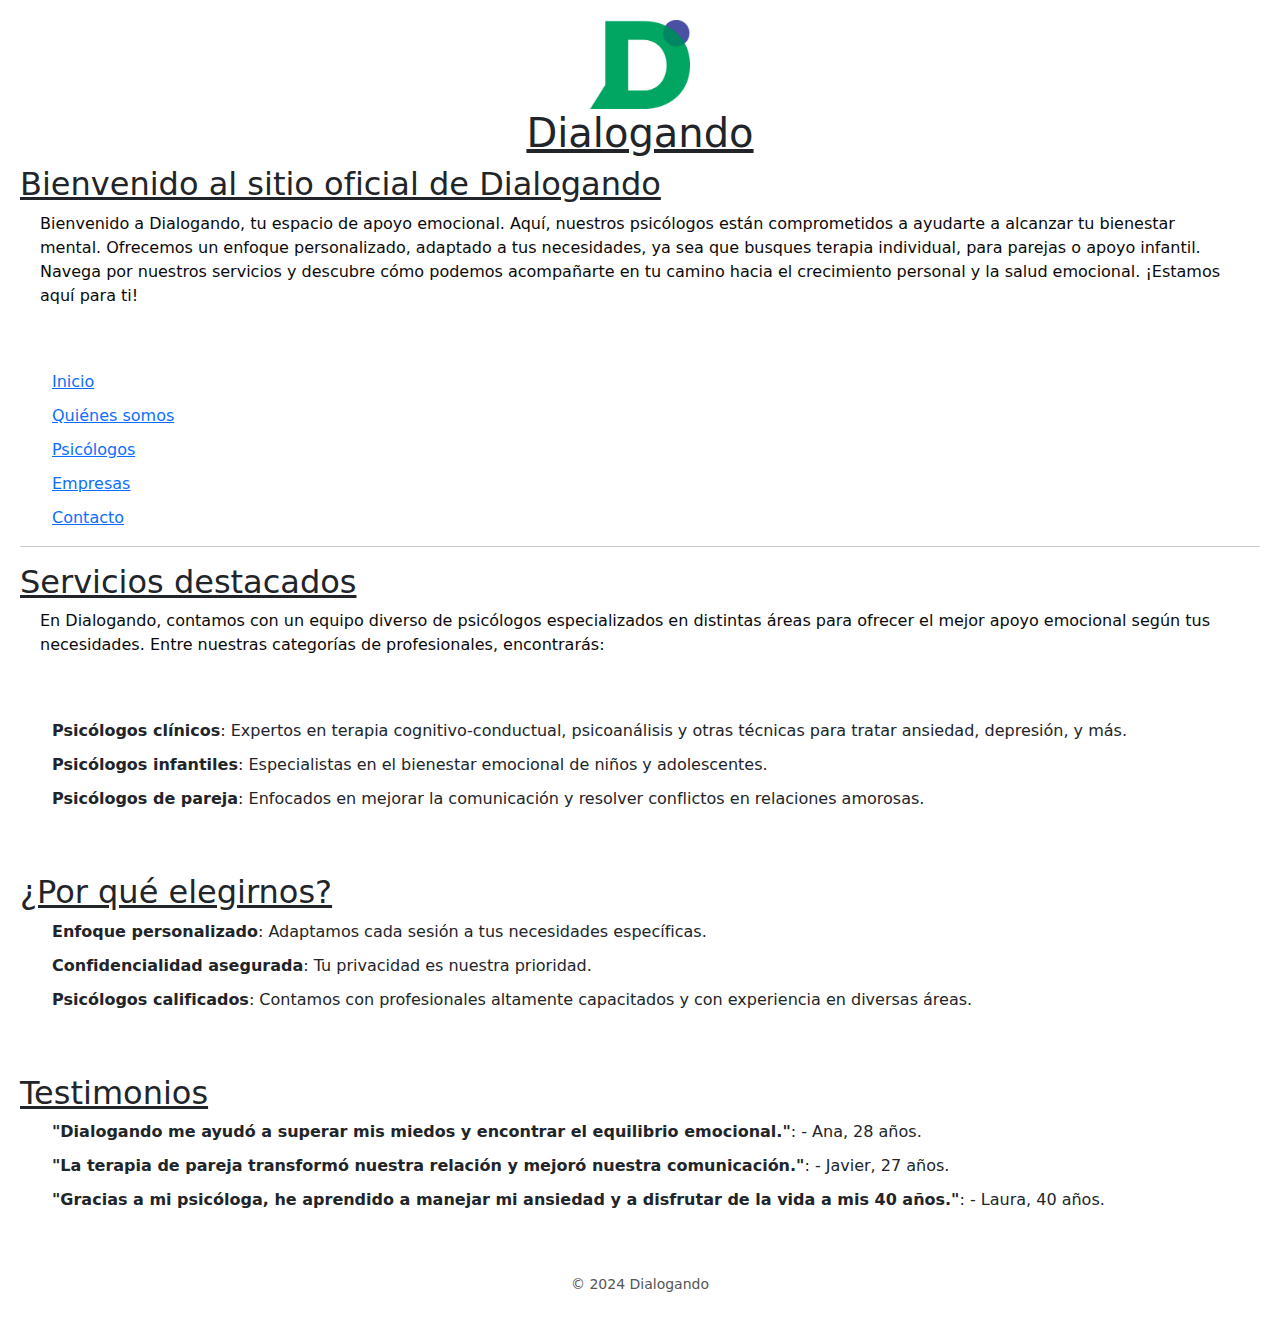
<file: erialbaa/index.html>
<!DOCTYPE html>
<html lang="es">
<head>
    <meta charset="UTF-8">
    <meta name="viewport" content="width=device-width, initial-scale=1.0">
    <title>Dialogando</title>
    <link rel="stylesheet" href="./style/style.css"> 
    <link href="https://cdn.jsdelivr.net/npm/bootstrap@5.3.3/dist/css/bootstrap.min.css" rel="stylesheet" integrity="sha384-QWTKZyjpPEjISv5WaRU9OFeRpok6YctnYmDr5pNlyT2bRjXh0JMhjY6hW+ALEwIH" crossorigin="anonymous">    <script src="https://cdn.jsdelivr.net/npm/bootstrap@5.3.3/dist/js/bootstrap.bundle.min.js" integrity="sha384-YvpcrYf0tY3lHB60NNkmXc5s9fDVZLESaAA55NDzOxhy9GkcIdslK1eN7N6jIeHz" crossorigin="anonymous"></script>
</head>
<body>

    <header>
        <img src="./imagenes/logo.webp" alt="baner_bienvenidos" width="100" class="center-image">
        <h1 class="center-title"><u>Dialogando</u></h1>
    </header>

    <main> 
        <section id="Inicio">
            <h2><u>Bienvenido al sitio oficial de Dialogando</u></h2>
            <p>Bienvenido a Dialogando, tu espacio de apoyo emocional. Aquí, nuestros psicólogos están comprometidos a ayudarte a alcanzar tu bienestar mental. Ofrecemos un enfoque personalizado, adaptado a tus necesidades, ya sea que busques terapia individual, para parejas o apoyo infantil. Navega por nuestros servicios y descubre cómo podemos acompañarte en tu camino hacia el crecimiento personal y la salud emocional. ¡Estamos aquí para ti!</p>
        </section>

        <nav>
            <ul>
                <li><a href="index.html">Inicio</a></li>
                <li><a href="Quienes_somos.html">Quiénes somos</a></li>
                <li><a href="Psicologos.html">Psicólogos</a></li>
                <li><a href="empresas.html">Empresas</a></li>
                <li><a href="Contacto.html">Contacto</a></li>
            </ul>
        </nav>

        <hr>

        <section id="Quienes_somos">
            <h2><u>Servicios destacados</u></h2>
            <p>En Dialogando, contamos con un equipo diverso de psicólogos especializados en distintas áreas para ofrecer el mejor apoyo emocional según tus necesidades. Entre nuestras categorías de profesionales, encontrarás:</p>
        </section>

        <section id="Servicios">
            <ul>
                <li><strong>Psicólogos clínicos</strong>: Expertos en terapia cognitivo-conductual, psicoanálisis y otras técnicas para tratar ansiedad, depresión, y más.</li>
                <li><strong>Psicólogos infantiles</strong>: Especialistas en el bienestar emocional de niños y adolescentes.</li>
                <li><strong>Psicólogos de pareja</strong>: Enfocados en mejorar la comunicación y resolver conflictos en relaciones amorosas.</li>
            </ul>
        </section>

        <section id="¿Por qué elegirnos?">
            <h2><u>¿Por qué elegirnos?</u></h2>
            <ul>
                <li><strong>Enfoque personalizado</strong>: Adaptamos cada sesión a tus necesidades específicas.</li>
                <li><strong>Confidencialidad asegurada</strong>: Tu privacidad es nuestra prioridad.</li>
                <li><strong>Psicólogos calificados</strong>: Contamos con profesionales altamente capacitados y con experiencia en diversas áreas.</li>
            </ul>
        </section>

        <section id="Testimonios">
            <h2><u>Testimonios</u></h2>
            <ul>
                <li><strong>"Dialogando me ayudó a superar mis miedos y encontrar el equilibrio emocional."</strong>: - Ana, 28 años.</li>
                <li><strong>"La terapia de pareja transformó nuestra relación y mejoró nuestra comunicación."</strong>: - Javier, 27 años.</li>
                <li><strong>"Gracias a mi psicóloga, he aprendido a manejar mi ansiedad y a disfrutar de la vida a mis 40 años."</strong>: - Laura, 40 años.</li>
            </ul>
        </section>
       
    </main>

    <footer>
        <p>© 2024 Dialogando</p>
    </footer>

</body>
</html>
</file>
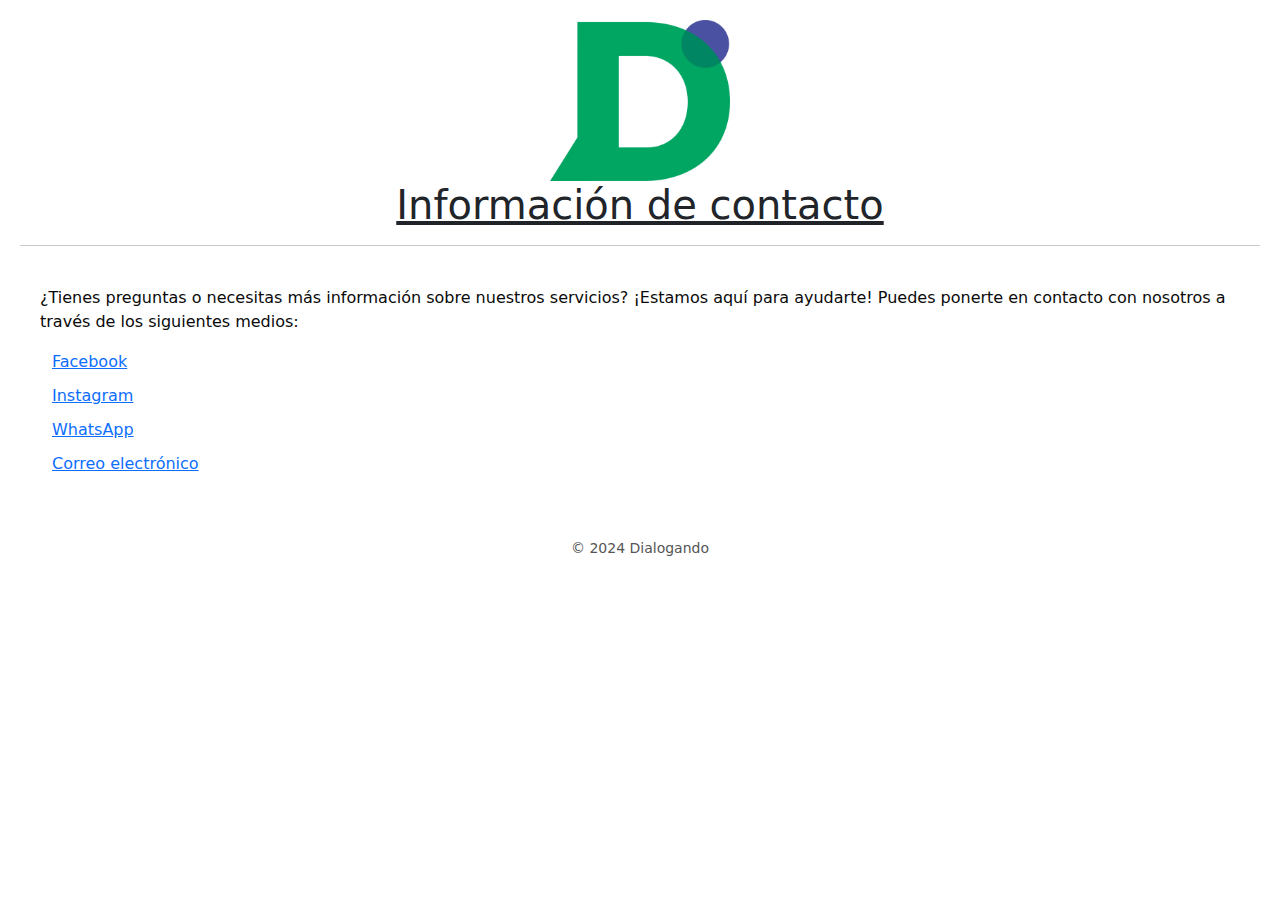
<file: erialbaa/Contacto.html>
<!DOCTYPE html>
<html lang="es">
<head>
    <meta charset="UTF-8">
    <meta name="viewport" content="width=device-width, initial-scale=1.0">
    <title>Dialogando</title>
    <link rel="stylesheet" href="./style/style.css">
    <link href="https://cdn.jsdelivr.net/npm/bootstrap@5.3.3/dist/css/bootstrap.min.css" rel="stylesheet" integrity="sha384-QWTKZyjpPEjISv5WaRU9OFeRpok6YctnYmDr5pNlyT2bRjXh0JMhjY6hW+ALEwIH" crossorigin="anonymous">    <script src="https://cdn.jsdelivr.net/npm/bootstrap@5.3.3/dist/js/bootstrap.bundle.min.js" integrity="sha384-YvpcrYf0tY3lHB60NNkmXc5s9fDVZLESaAA55NDzOxhy9GkcIdslK1eN7N6jIeHz" crossorigin="anonymous"></script>
</head>

<body>
    <main>
        <img src="./imagenes/logo.webp" alt="Logo de Dialogando" width="180" class="center-image">
        <h1 class="center-title"><u>Información de contacto</u></h1>
    </main>

    
    <header>
        <hr> 
        <br> 
        <section id="Información de contacto">
            <p>¿Tienes preguntas o necesitas más información sobre nuestros servicios? ¡Estamos aquí para ayudarte! Puedes
                ponerte en contacto con nosotros a través de los siguientes medios:
            </p>
            <ul>
                <li><a href="https://www.facebook.com/GrupoDialogando">Facebook</a></li>
                <li><a href="https://www.instagram.com/dialogando.me/%20/">Instagram</a></li>
                <li><a href="https://api.whatsapp.com/send?phone=19498617415">WhatsApp</a></li>
                <li><a href="mailto:info@dialogando.me">Correo electrónico</a></li>
            </ul>
        </section>
    </header>

    <footer>
        <p>© 2024 Dialogando</p>
    </footer>
</body>
</html>
</file>
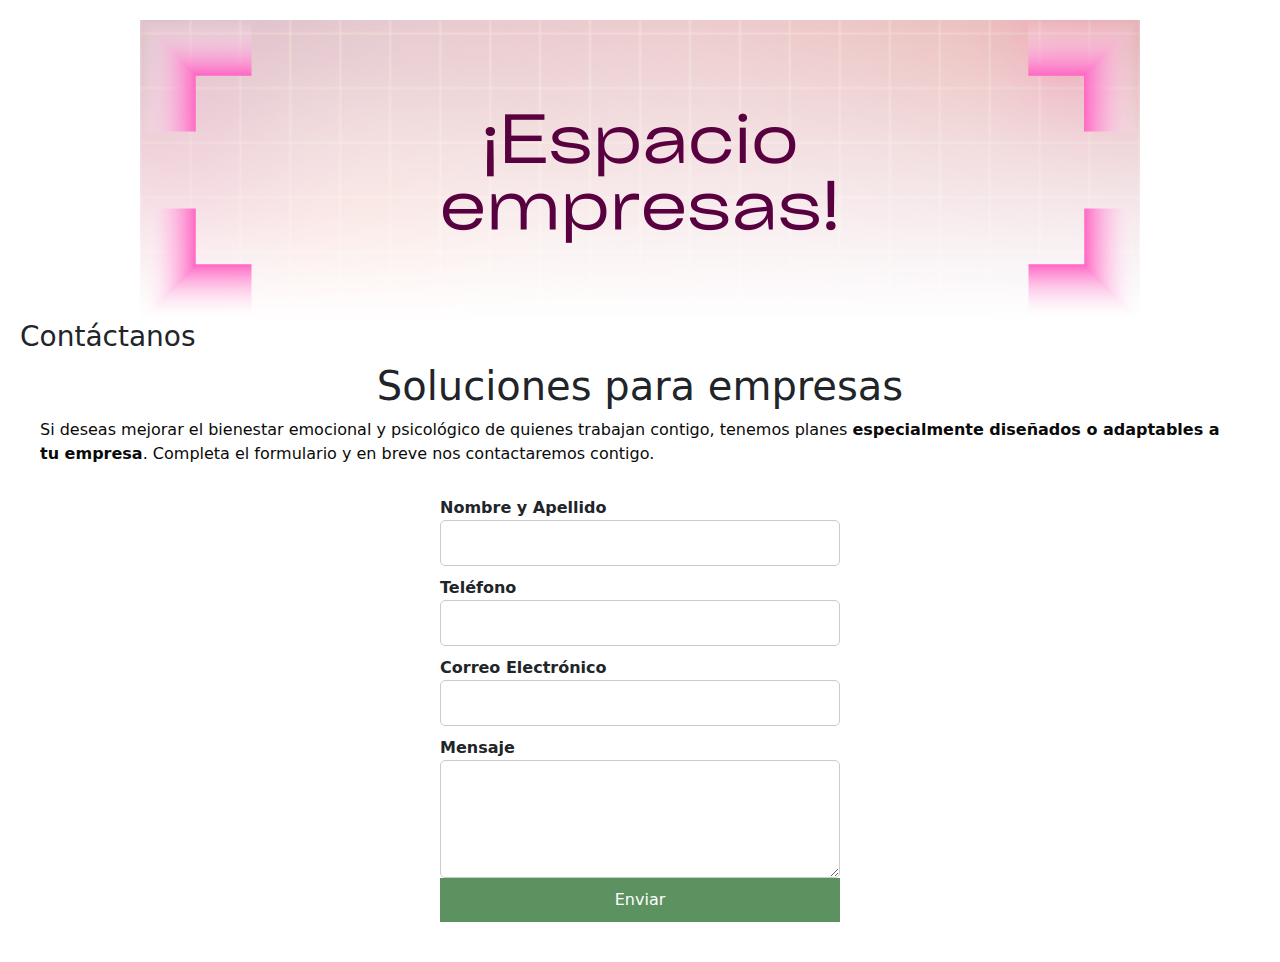
<file: erialbaa/empresas.html>
<!DOCTYPE html>
<html lang="es">
<head>
    <meta charset="UTF-8">
    <meta name="viewport" content="width=device-width, initial-scale=1.0">
    <title>Soluciones para Empresas</title>
    <link rel="stylesheet" href="./style/style.css">
    <link href="https://cdn.jsdelivr.net/npm/bootstrap@5.3.3/dist/css/bootstrap.min.css" rel="stylesheet" integrity="sha384-QWTKZyjpPEjISv5WaRU9OFeRpok6YctnYmDr5pNlyT2bRjXh0JMhjY6hW+ALEwIH" crossorigin="anonymous">    <script src="https://cdn.jsdelivr.net/npm/bootstrap@5.3.3/dist/js/bootstrap.bundle.min.js" integrity="sha384-YvpcrYf0tY3lHB60NNkmXc5s9fDVZLESaAA55NDzOxhy9GkcIdslK1eN7N6jIeHz" crossorigin="anonymous"></script>
</head>

<body>
    <main>
        <img src="./imagenes/empresas.png" alt="Banner empresas" width="1000" class="center-image">
    </main>

    <h3>Contáctanos</h3>
    <h1>Soluciones para empresas</h1>
    <p>Si deseas mejorar el bienestar emocional y psicológico de quienes trabajan contigo, tenemos planes <strong>especialmente diseñados o adaptables a tu empresa</strong>. Completa el formulario y en breve nos contactaremos contigo.</p>

    <form action="/submit" method="post">
        <label for="nombre">Nombre y Apellido</label>
        <input type="text" id="nombre" name="nombre" required>

        <label for="telefono">Teléfono</label>
        <input type="tel" id="telefono" name="telefono" required>

        <label for="email">Correo Electrónico</label>
        <input type="email" id="email" name="email" required>

        <label for="mensaje">Mensaje</label>
        <textarea id="mensaje" name="mensaje" rows="4" required></textarea>

        <button type="submit">Enviar</button>
    </form>
</body>
</html>
</file>
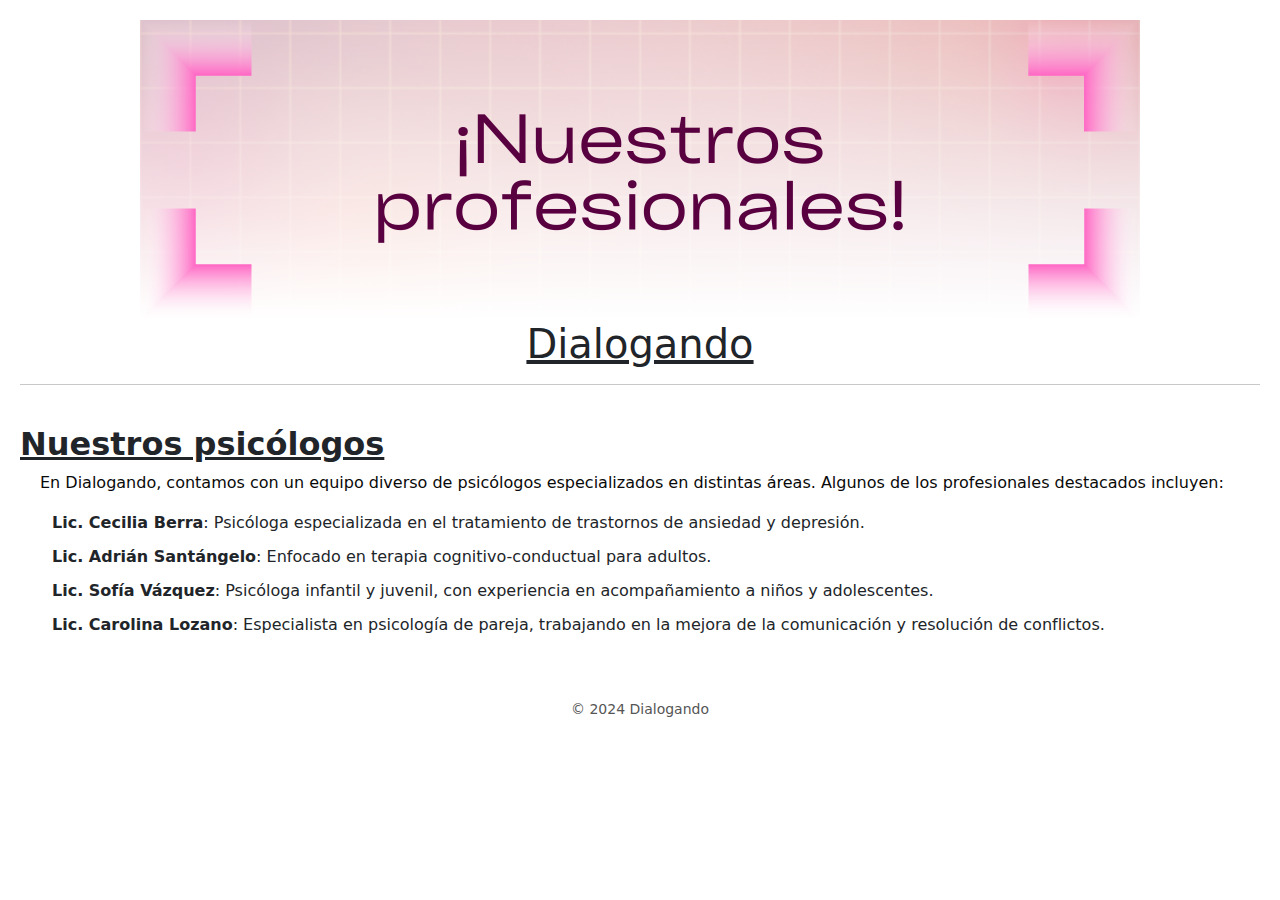
<file: erialbaa/Psicologos.html>
<!DOCTYPE html>
<html lang="es">
<head>
    <meta charset="UTF-8">
    <meta name="viewport" content="width=device-width, initial-scale=1.0">
    <title>Psicólogos</title>
    <link rel="stylesheet" href="./style/style.css">
    <link href="https://cdn.jsdelivr.net/npm/bootstrap@5.3.3/dist/css/bootstrap.min.css" rel="stylesheet" integrity="sha384-QWTKZyjpPEjISv5WaRU9OFeRpok6YctnYmDr5pNlyT2bRjXh0JMhjY6hW+ALEwIH" crossorigin="anonymous">    <script src="https://cdn.jsdelivr.net/npm/bootstrap@5.3.3/dist/js/bootstrap.bundle.min.js" integrity="sha384-YvpcrYf0tY3lHB60NNkmXc5s9fDVZLESaAA55NDzOxhy9GkcIdslK1eN7N6jIeHz" crossorigin="anonymous"></script>
</head>
<body>
    <header>
        <img src="./imagenes/profesionales.png" alt="Baner de profesionales" width="1000" class="center-image">
        <h1 class="center-title"><u> Dialogando</u></h1>
        <hr>
        <br>
        <section id="Nuestros psicólogos">
            <h2><strong><u>Nuestros psicólogos</u></strong></h2>
            <p>En Dialogando, contamos con un equipo diverso de psicólogos especializados en distintas áreas. Algunos de los profesionales destacados incluyen:</p>
            <ul>
                <li><strong>Lic. Cecilia Berra</strong>: Psicóloga especializada en el tratamiento de trastornos de ansiedad y depresión.</li>
                <li><strong>Lic. Adrián Santángelo</strong>: Enfocado en terapia cognitivo-conductual para adultos.</li>
                <li><strong>Lic. Sofía Vázquez</strong>: Psicóloga infantil y juvenil, con experiencia en acompañamiento a niños y adolescentes.</li>
                <li><strong>Lic. Carolina Lozano</strong>: Especialista en psicología de pareja, trabajando en la mejora de la comunicación y resolución de conflictos.</li>
            </ul>
        </section>
    </header>
</body>
<footer>
    <p>© 2024 Dialogando</p>
</footer>
</html>
</file>
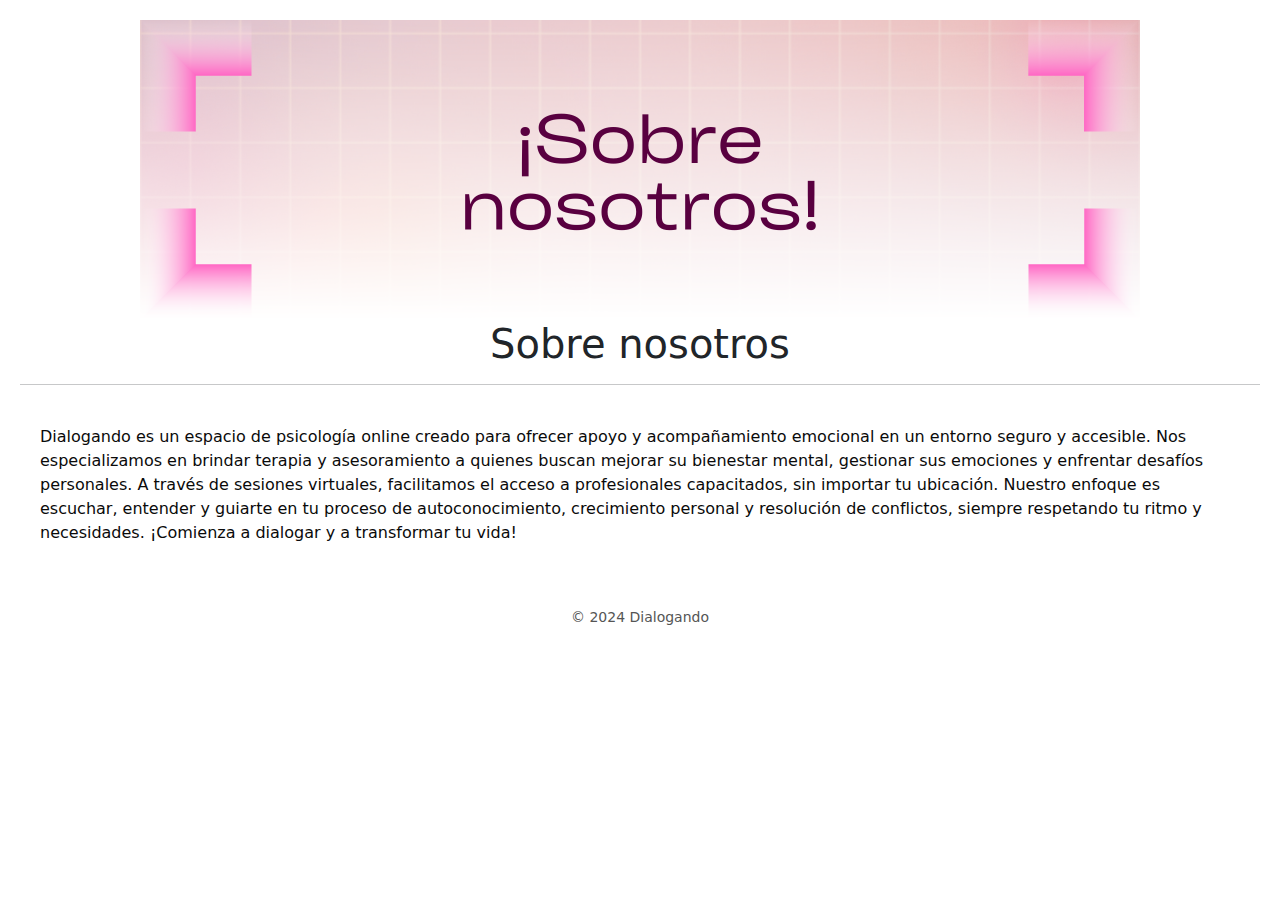
<file: erialbaa/Quienes_somos.html>
<!DOCTYPE html>
<html lang="es">
<head>
    <meta charset="UTF-8">
    <meta name="viewport" content="width=device-width, initial-scale=1.0">
    <title>Dialogando</title>
    <link rel="stylesheet" href="./style/style.css">
    <link href="https://cdn.jsdelivr.net/npm/bootstrap@5.3.3/dist/css/bootstrap.min.css" rel="stylesheet" integrity="sha384-QWTKZyjpPEjISv5WaRU9OFeRpok6YctnYmDr5pNlyT2bRjXh0JMhjY6hW+ALEwIH" crossorigin="anonymous">    <script src="https://cdn.jsdelivr.net/npm/bootstrap@5.3.3/dist/js/bootstrap.bundle.min.js" integrity="sha384-YvpcrYf0tY3lHB60NNkmXc5s9fDVZLESaAA55NDzOxhy9GkcIdslK1eN7N6jIeHz" crossorigin="anonymous"></script>
</head>
<body>
    <main> 
        <img src="./imagenes/nosotros.png" alt="Baner sobre nosotros" width="1000" class="center-image">
        <h1 class="center-title">Sobre nosotros</h1>
    </main>

    <header>
        <hr> 
        <br> 
        <section id="Sobre nosotros">
            <p>Dialogando es un espacio de psicología online creado para ofrecer apoyo y acompañamiento emocional en un entorno seguro y accesible. Nos especializamos en brindar terapia y asesoramiento a quienes buscan mejorar su bienestar mental, gestionar sus emociones y enfrentar desafíos personales. A través de sesiones virtuales, facilitamos el acceso a profesionales capacitados, sin importar tu ubicación. Nuestro enfoque es escuchar, entender y guiarte en tu proceso de autoconocimiento, crecimiento personal y resolución de conflictos, siempre respetando tu ritmo y necesidades. ¡Comienza a dialogar y a transformar tu vida!</p>
        </section>
    </header>

    <footer>
        <p>© 2024 Dialogando</p>
    </footer>
</body>
</html>
</file>
<file: erialbaa/style/style.css>
body {
    margin: 0;
    font-family: 'Arial', Courier New, sans-serif;
    padding: 20px;
}


 
h1 {
    font-size: 28px;
    color: #222;
    margin-bottom: 20px;
    text-align: center;
}

h2 {
    font-size: 24px;
    margin-top: 3%;
}

h3 {
    font-size: 16px;
    color: #333;
}


p {
    font-size: 16px;
    line-height: 1.5;
    color: #0a0a0a;
    margin: 20px; 
}

p strong {
    font-weight: bold;
}


ul {
    list-style-type: none;
    padding-left: 0;
}

li {
    margin-bottom: 10px; 
}


form {
    display: flex;
    flex-direction: column;
    max-width: 400px; 
    margin: 20px auto; 
}

label {
    margin-top: 10px;
    font-weight: bold;
}

input, textarea {
    padding: 10px;
    margin-top: 5px;
    font-size: 14px;
    border-radius: 5px;
    border: 1px solid #ccc;
}

button {
    margin-top: 15px;
    padding: 10px;
    background-color: #5c925f;
    color: white;
    font-size: 16px;
    border: none;
    cursor: pointer;
}

button:hover {
    background-color: #5c925f;
}



.center-image {
    display: block;
    margin-left: auto;
    margin-right: auto;
}


hr {
    margin-top: 20px;
}


section {
    margin-bottom: 5%; 
}


footer p {
    text-align: center;
    margin-top: 20px;
    font-size: 14px;
    color: #555;
}
</file>
